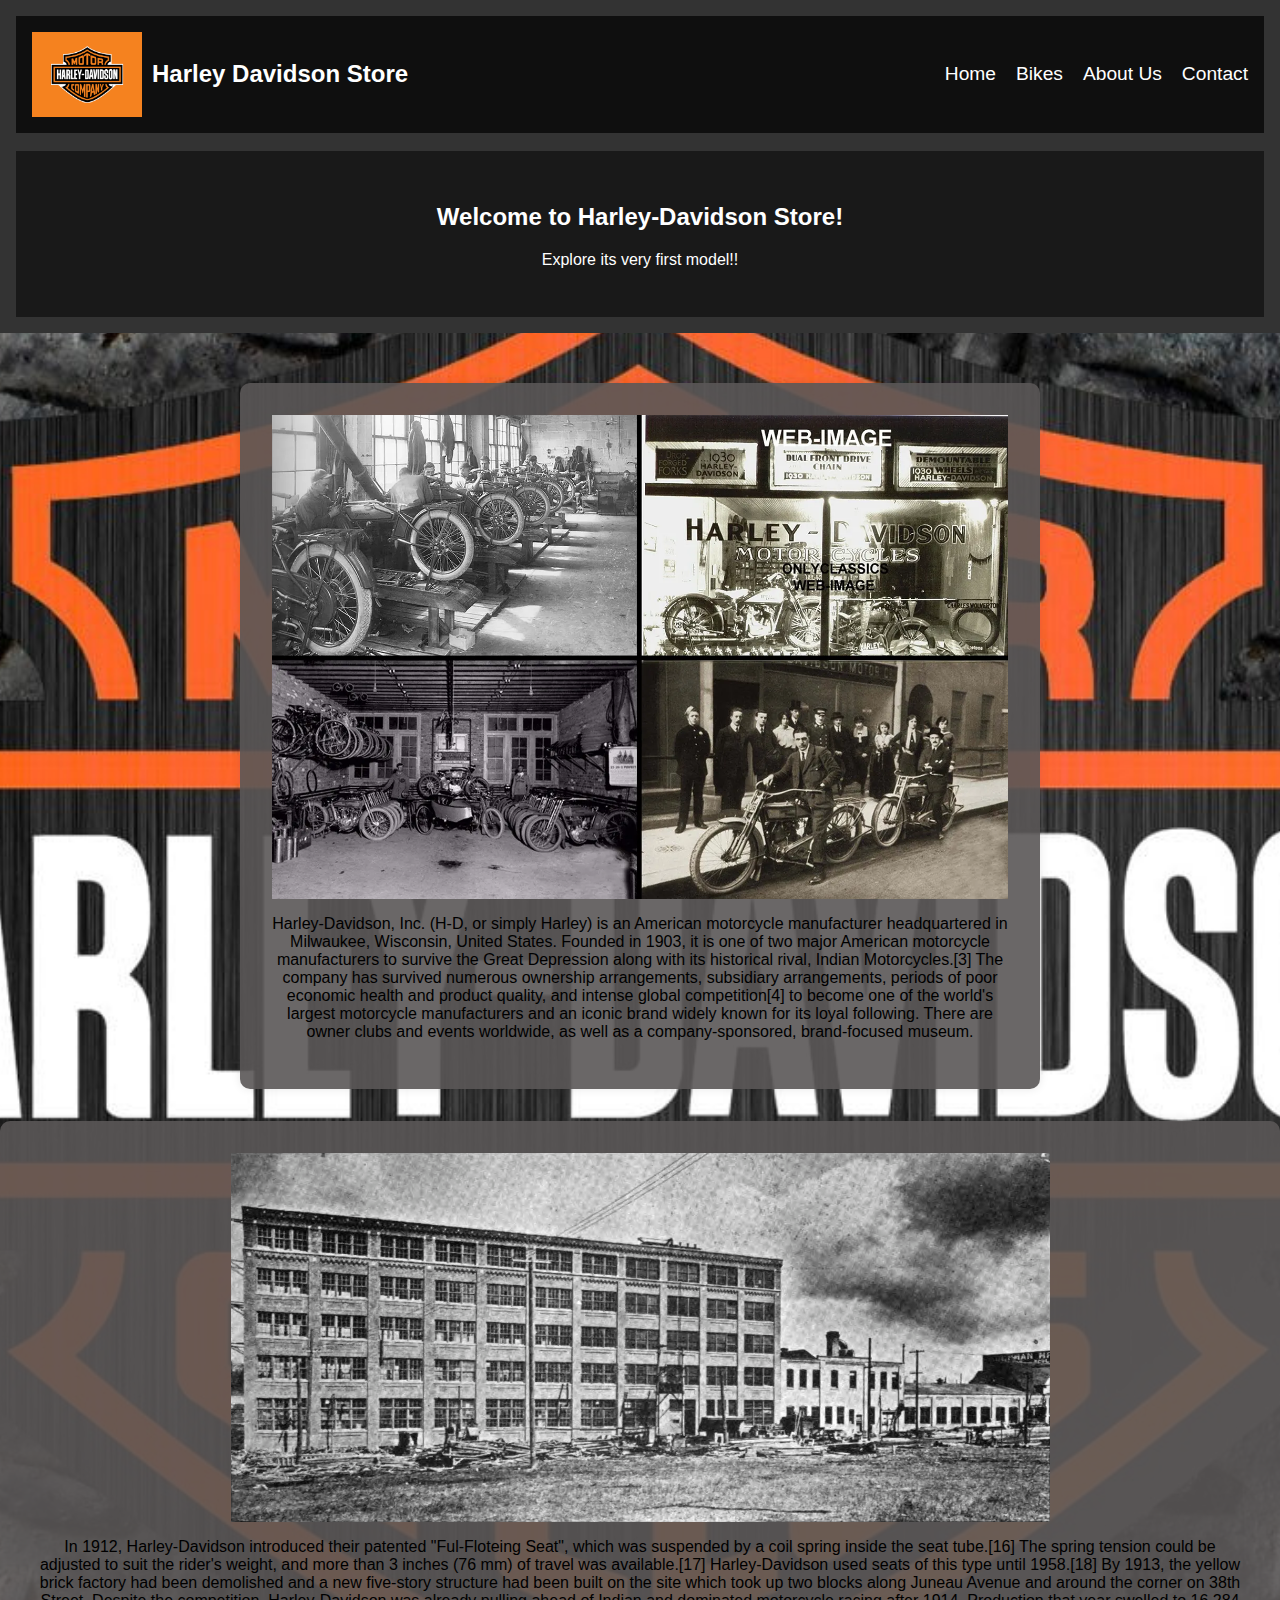
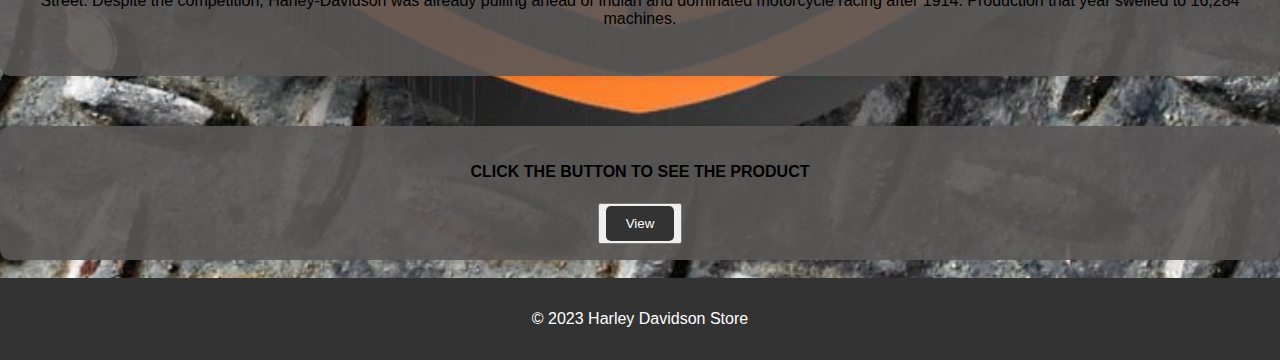
<file: saharshproject/index.html>
<!DOCTYPE html>
<html lang="en">
<head>
  <meta charset="UTF-8">
  <meta name="viewport" content="width=device-width, initial-scale=1.0">
  <link rel="stylesheet" href="./css/styles.css"> <!-- Link to external stylesheet -->
  <title>Harley Davidson Store</title>
</head>
<body>
  <header>
    <nav>
        <a href="index.html" class="logo">
          <img src="./img/504294-Harley-Davidson.png" alt="Bike Sale Logo">
          Harley Davidson Store
        </a>
        <ul>
          <li><a href="index.html">Home</a></li>
          <li><a href="Product.html">Bikes</a></li>
          <li><a href="aboutus.html">About Us</a></li>
          <li><a href="contactus.html">Contact</a></li>
        </ul>
      </nav>
      <br>
      <div class="welcome">
        <h2>Welcome to Harley-Davidson Store!</h2>
        <p>Explore its very first model!!</p>
      </div>
  </header>
  
  <!-- First Slide -->
  <br>
  <div class="main-container">
    <div class="slider-container">
      <div class="slide">
        <img src="./img/img.webp" alt="Bike 1">
        <p>Harley-Davidson, Inc. (H-D, or simply Harley) is an American motorcycle manufacturer headquartered in Milwaukee, Wisconsin, United States. Founded in 1903, it is one of two major American motorcycle manufacturers to survive the Great Depression along with its historical rival, Indian Motorcycles.[3] The company has survived numerous ownership arrangements, subsidiary arrangements, periods of poor economic health and product quality, and intense global competition[4] to become one of the world's largest motorcycle manufacturers and an iconic brand widely known for its loyal following. There are owner clubs and events worldwide, as well as a company-sponsored, brand-focused museum.</p>
      </div>
    </div>
  </div>
  
  <!-- Second Slide -->
  <div class="slider-container">
    <div class="slide">
      <img src="./img/Harley2.jpg" alt="Bike 1">
      <p>In 1912, Harley-Davidson introduced their patented "Ful-Floteing Seat", which was suspended by a coil spring inside the seat tube.[16] The spring tension could be adjusted to suit the rider's weight, and more than 3 inches (76 mm) of travel was available.[17] Harley-Davidson used seats of this type until 1958.[18] By 1913, the yellow brick factory had been demolished and a new five-story structure had been built on the site which took up two blocks along Juneau Avenue and around the corner on 38th Street. Despite the competition, Harley-Davidson was already pulling ahead of Indian and dominated motorcycle racing after 1914. Production that year swelled to 16,284 machines.</p>
    </div>
  </div>
  
  <br>
  
  <!-- View Product Button -->
  <div class="view-container">
    <h4>CLICK THE BUTTON TO SEE THE PRODUCT</h4>
    <button type="submit">
      <a href="Product.html" button type="" class="view-link">View</a>
    </button>
  </div>
  
  <br>
  <footer>
    <p>&copy; 2023 Harley Davidson Store </p>
  </footer>
  
</body>
</html>
</file>
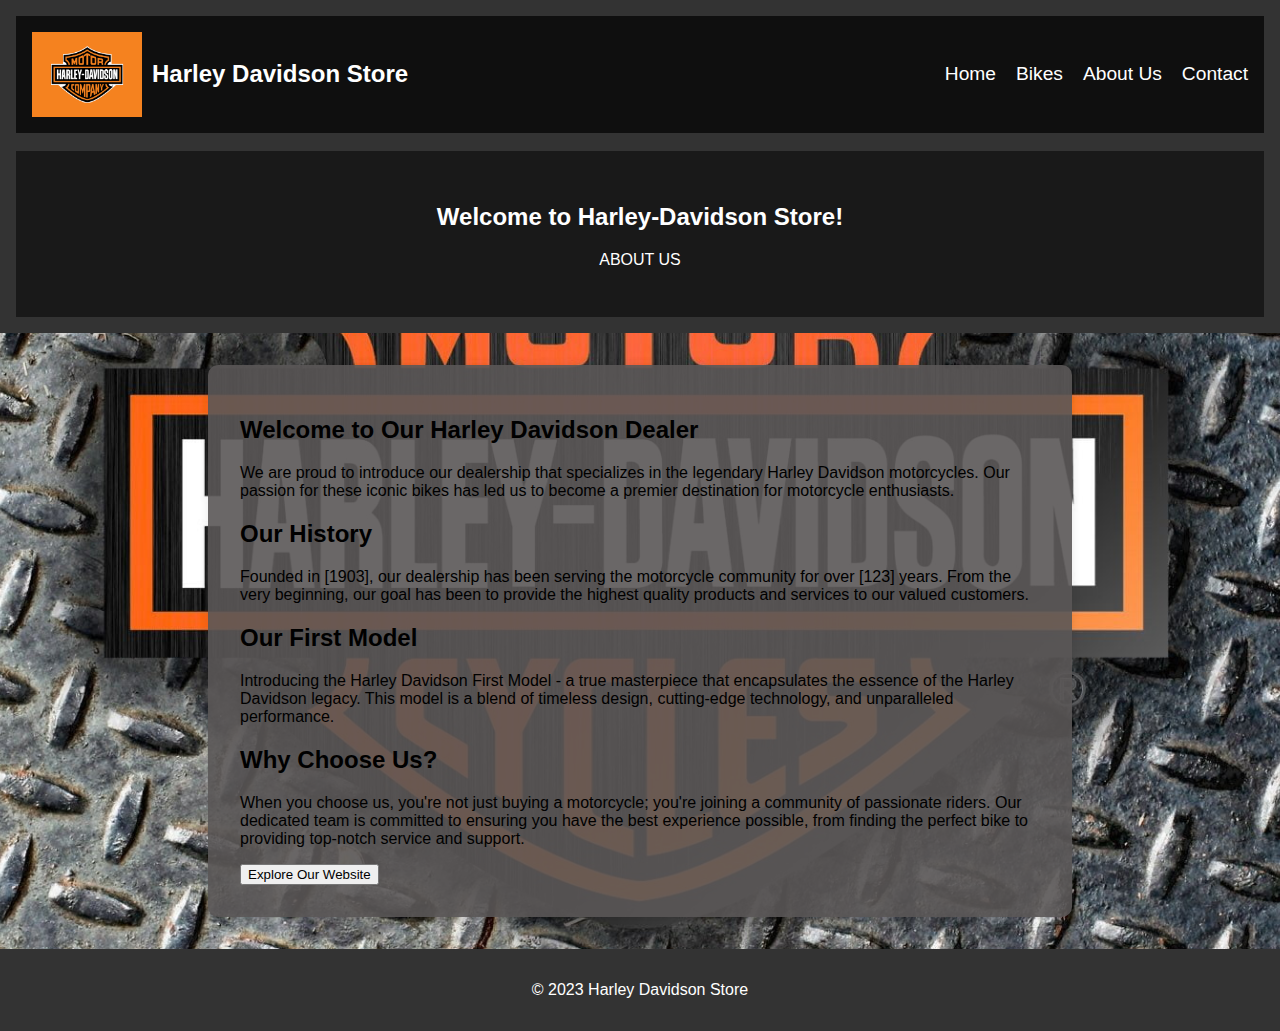
<file: saharshproject/aboutus.html>
<!DOCTYPE html>
<html lang="en">
<head>
  <meta charset="UTF-8">
  <meta name="viewport" content="width=device-width, initial-scale=1.0">
  <link rel="stylesheet" href="./css/styles.css"> <!-- Link to external stylesheet -->
  <title>Harley Davidson Store</title>
  <style>
    /* Add your CSS styles here if needed */
  </style>
</head>
<body>
  <header>
    <nav>
      <a href="index.html" class="logo">
        <img src="./img/504294-Harley-Davidson.png" alt="Bike Sale Logo">
        Harley Davidson Store
      </a>
      <ul>
        <li><a href="index.html">Home</a></li>
        <li><a href="Product.html">Bikes</a></li>
        <li><a href="aboutus.html">About Us</a></li>
        <li><a href="contactus.html">Contact</a></li>
      </ul>
    </nav>
    <br>
    <div class="welcome">
      <h2>Welcome to Harley-Davidson Store!</h2>
      <p>ABOUT US</p>
    </div>
  </header>

  <!-- About Section -->
  <div class="about-section">
    <h2>Welcome to Our Harley Davidson Dealer</h2>
    <p>We are proud to introduce our dealership that specializes in the legendary Harley Davidson motorcycles. Our passion for these iconic bikes has led us to become a premier destination for motorcycle enthusiasts.</p>
    
    <h2>Our History</h2>
    <p>Founded in [1903], our dealership has been serving the motorcycle community for over [123] years. From the very beginning, our goal has been to provide the highest quality products and services to our valued customers.</p>
    
    <h2>Our First Model</h2>
    <p>Introducing the Harley Davidson First Model - a true masterpiece that encapsulates the essence of the Harley Davidson legacy. This model is a blend of timeless design, cutting-edge technology, and unparalleled performance.</p>
    
    <h2>Why Choose Us?</h2>
    <p>When you choose us, you're not just buying a motorcycle; you're joining a community of passionate riders. Our dedicated team is committed to ensuring you have the best experience possible, from finding the perfect bike to providing top-notch service and support.</p>
    
    <!-- Explore Button -->
    <a href="Product.html" class="explore-button">
      <button>Explore Our Website</button>
    </a>
  </div>

  <footer>
    <p>&copy; 2023 Harley Davidson Store </p>
  </footer>
</body>
</html>
</file>
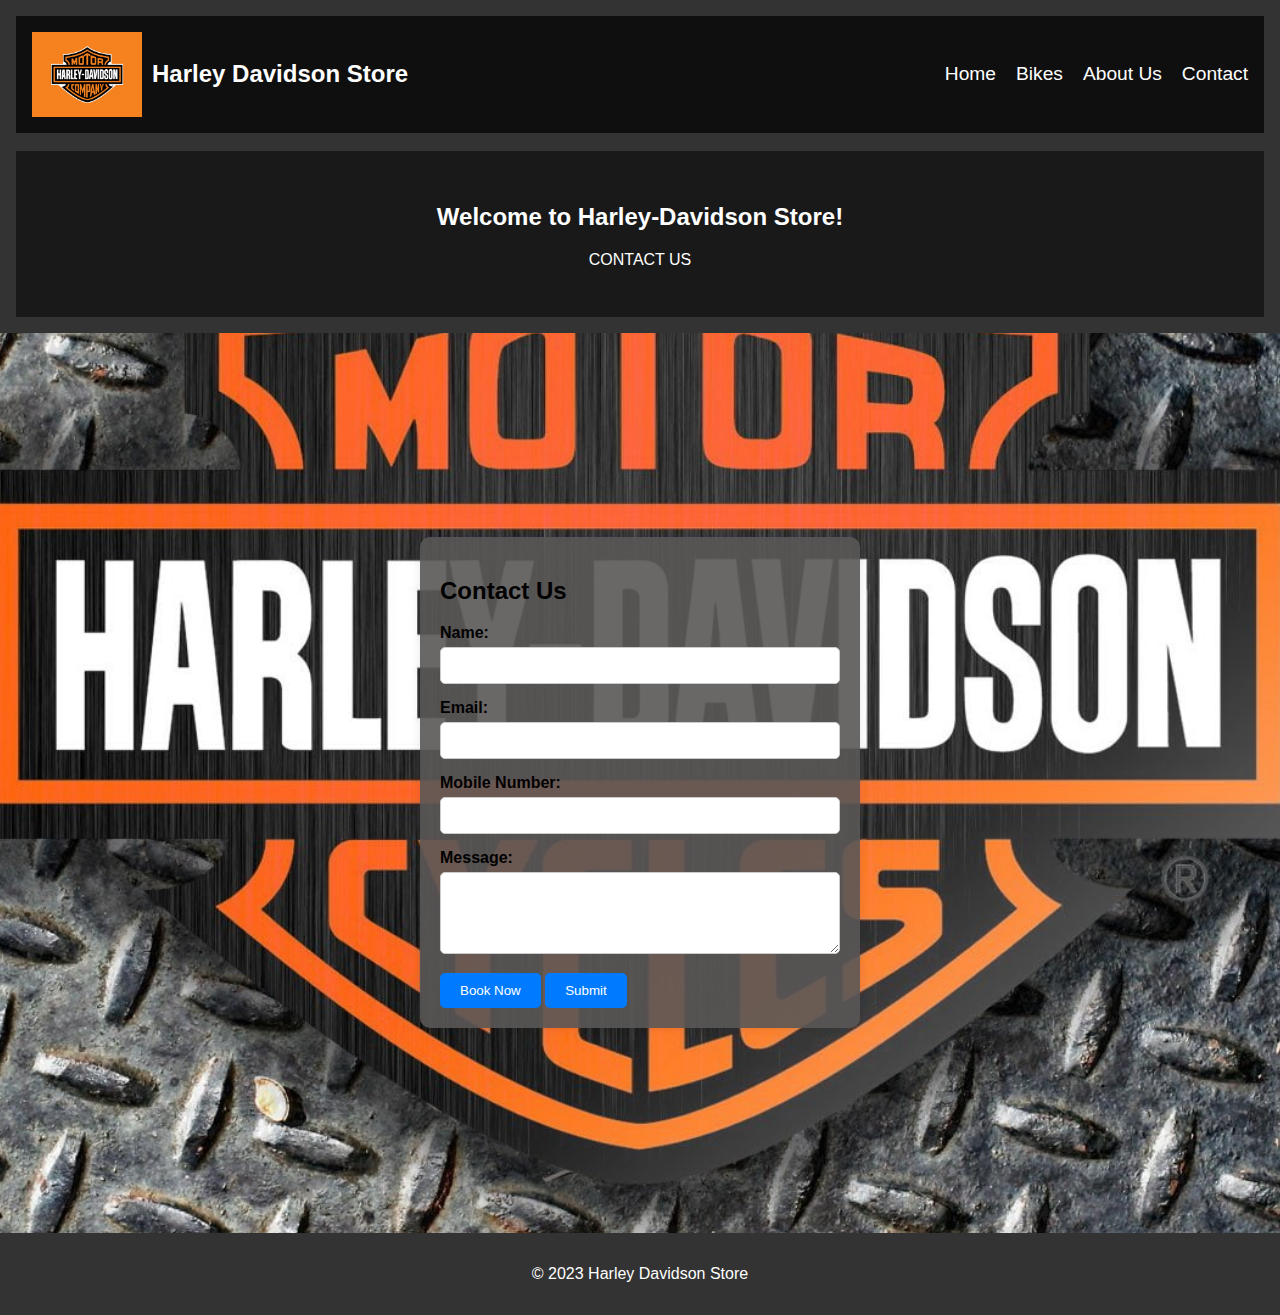
<file: saharshproject/contactus.html>
<!DOCTYPE html>
<html lang="en">
<head>
  <meta charset="UTF-8">
  <meta name="viewport" content="width=device-width, initial-scale=1.0">
  <link rel="stylesheet" href="./css/styles.css"> <!-- Link to external stylesheet -->
  <title>Harley Davidson Store</title>
  <style>
    /* Add your CSS styles here if needed */
  </style>
</head>
<body>
  <header>
    <nav>
      <a href="index.html" class="logo">
        <img src="./img/504294-Harley-Davidson.png" alt="Bike Sale Logo">
        Harley Davidson Store
      </a>
      <ul>
        <li><a href="index.html">Home</a></li>
        <li><a href="Product.html">Bikes</a></li>
        <li><a href="aboutus.html">About Us</a></li>
        <li><a href="contactus.html">Contact</a></li>
      </ul>
    </nav>
    <br>
    <div class="welcome">
      <h2>Welcome to Harley-Davidson Store!</h2>
      <p>CONTACT US</p>
    </div>
  </header>
  
  <!-- Contact Form Container -->
  <div class="contact-form-container">
    <div class="contact-form">
      <h2>Contact Us</h2>
      <form id="contactForm">
        <label for="name">Name:</label>
        <input type="text" id="name" name="name" required>

        <label for="email">Email:</label>
        <input type="email" id="email" name="email" required>

        <label for="mobile">Mobile Number:</label>
        <input type="tel" id="mobile" name="mobile" maxlength="10" required>

        <label for="message">Message:</label>
        <textarea id="message" name="message" rows="4" required></textarea>

        <!-- Button for booking -->
        <button type="button" id="book">Book Now</button>
        
        <!-- Submit button for sending the message -->
        <button type="button" id="submitButton">Submit</button>
      </form>
    </div>
  </div>
  
  <!-- JavaScript to handle form submission and actions -->
  <script>
    // Handle form submission for general contact
    document.getElementById("submitButton").addEventListener("click", function() {
      const name = document.getElementById("name").value;
      const email = document.getElementById("email").value;
      const mobile = document.getElementById("mobile").value;

      if (name === "" || email === "" || mobile === "") {
        alert("Please complete the form before submitting.");
      } else {
        alert("Thank you for contacting us! We will contact you shortly.");
        window.location.assign('index.html'); // Redirect after submission
      } 
    });

    // Handle form submission for booking
    document.getElementById("book").addEventListener("click", function(){
      const name = document.getElementById("name").value;
      const email = document.getElementById("email").value;
      const mobile = document.getElementById("mobile").value;
      
      if (name === "" || email === "" || mobile === "") {
        alert("Please complete the form before submitting.");
      } else {
        alert("Thank you for booking! We will share the meeting details shortly through email.");
        window.location.assign('Product.html'); // Redirect after submission
      } 
    });
  </script>

  <footer>
    <p>&copy; 2023 Harley Davidson Store </p>
  </footer>
</body>
</html>
</file>
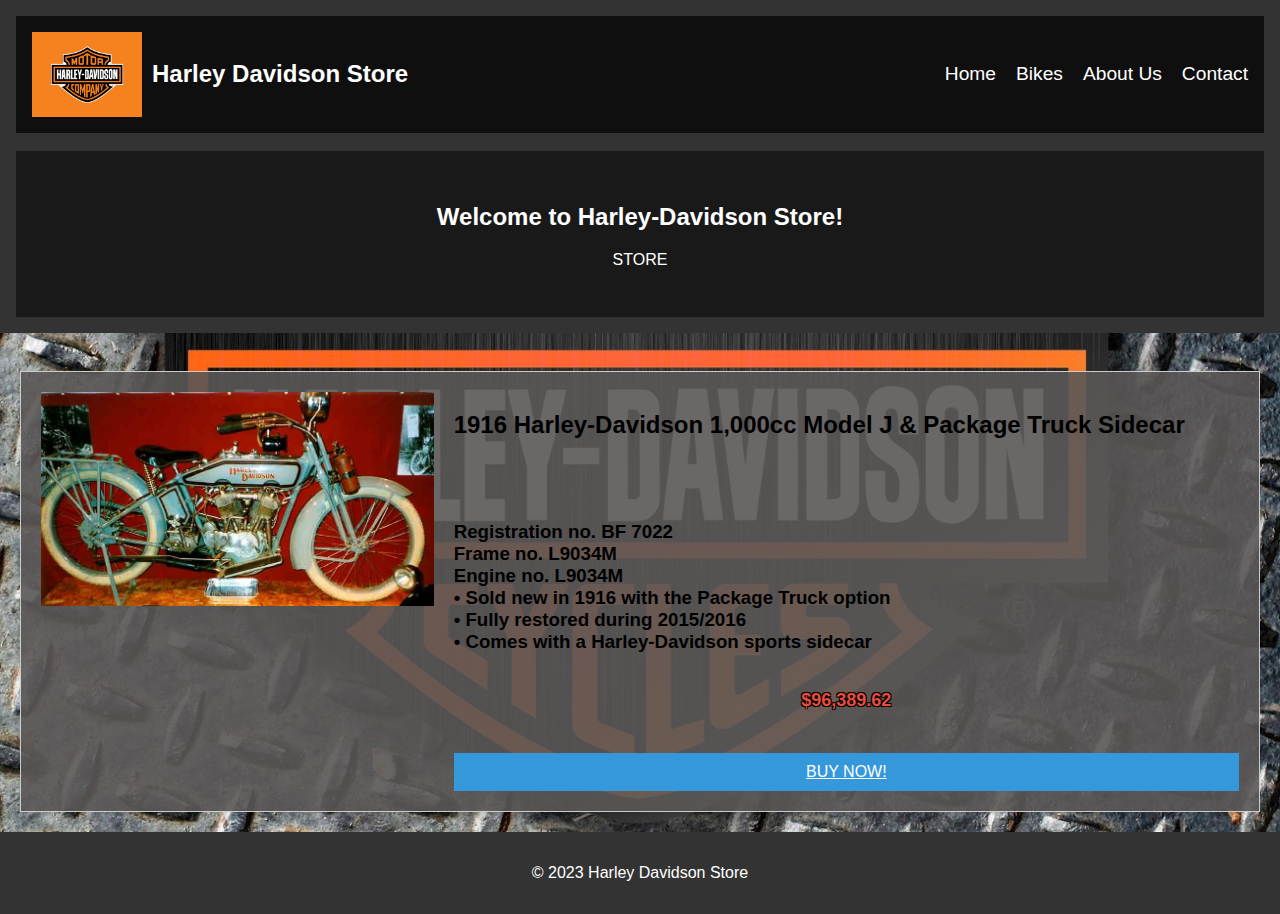
<file: saharshproject/Product.html>
<!DOCTYPE html>
<html lang="en">
<head>
  <meta charset="UTF-8">
  <meta name="viewport" content="width=device-width, initial-scale=1.0">
  <link rel="stylesheet" href="./css/styles.css"> <!-- Link to external stylesheet -->
  <title>Harley Davidson Store</title>
</head>
<body>
  <header>
    <nav>
        <a href="index.html" class="logo">
          <img src="./img/504294-Harley-Davidson.png" alt="Bike Sale Logo">
          Harley Davidson Store
        </a>
        <ul>
          <li><a href="index.html">Home</a></li>
          <li><a href="Product.html">Bikes</a></li>
          <li><a href="aboutus.html">About Us</a></li>
          <li><a href="contactus.html">Contact</a></li>
        </ul>
      </nav>
      <br>
      <div class="welcome">
        <h2>Welcome to Harley-Davidson Store!</h2>
        <p>STORE</p>
      </div>
  </header>
  
  <!-- Product details section -->
  <br>
  <div class="product-container">
    <div class="product">
      <div class="product-image">
        <img src="./img/Harley1.jpg" alt="Product">
      </div>
      <div class="product-details">
        <h2>1916 Harley-Davidson 1,000cc Model J & Package Truck Sidecar</h2>
        <p class="product-description"><h3>
         <br> Registration no. BF 7022
         <br> Frame no. L9034M
         <br> Engine no. L9034M
         <br> • Sold new in 1916 with the Package Truck option
         <br> • Fully restored during 2015/2016
         <br> • Comes with a Harley-Davidson sports sidecar
          </h3>
        <p class="product-price">$96,389.62</p>
        
        <!-- Button to buy the product -->
        <div class="explore-button">
          <a href="contactus.html" class="add-to-cart-button">BUY NOW!</a>
      </div>
      </div>
    </div>
    </div>
  </div>
  
  <!-- Footer section -->
  <footer>
    <p>&copy; 2023 Harley Davidson Store </p>
  </footer>
  
</body>
</html>
</file>
<file: saharshproject/css/styles.css>
body {
  margin: 0;
  font-family: Arial, sans-serif;
  background-image: url('bgimg.jpg');
  background-size: cover;
  background-position: center;
  background-repeat: no-repeat;
}

/* Header and footer styles */
header, footer {
  background-color: #333;
  color: white;
  text-align: center;
  padding: 1em;
}

/* Navigation styles */
nav {
  background-color: rgba(0, 0, 0, 0.7);
  display: flex;
  justify-content: space-between;
  align-items: center;
  padding: 1em;
}

/* Styles for the welcome section */
.welcome {
  background-color: rgba(0, 0, 0, 0.5);
  color: white;
  padding: 2em;
  text-align: center;
}

/* Logo styles */
.logo {
  display: flex;
  align-items: center;
  color: white;
  text-decoration: none;
  font-weight: bold;
  font-size: 1.5em;
}

/* Logo image styles */
.logo img {
  width: 110px;
  height: auto;
  margin-right: 10px;
}

/* Navigation list styles */
nav ul {
  list-style: none;
  display: flex;
  gap: 20px;
}

/* Navigation link styles */
nav ul li a {
  color: white;
  text-decoration: none;
  font-size: 1.2em;
}

/* Main container styles */
.main-container {
  max-width: 800px;
  margin: 2rem auto;
  text-align: center;
}

/* Slider container styles */
.slider-container {
  background-color: rgb(90, 87, 87, 0.9);
  box-shadow: 0 0 10px rgba(0, 0, 0, 0.1);
  border-radius: 10px;
  padding: 2rem;
  margin-bottom: 2rem;
}

/* Slide image styles */
.slide img {
  max-width: 100%;
  height: auto;
}

/* View container styles */
.view-container {
  background-color: rgb(90, 87, 87, 0.9);
  padding: 1rem;
  border-radius: 10px;
  box-shadow: 0 0 10px rgba(0, 0, 0, 0.1);
  text-align: center;
}

/* View button styles */
.view-link {
  display: inline-block;
  padding: 10px 20px;
  background-color: #333;
  color: #fff;
  text-decoration: none;
  border-radius: 5px;
}

/* Slide styles */
.slide {
  flex: 0 0 100%;
  display: flex;
  flex-direction: column;
  align-items: center;
  justify-content: center;
  text-align: center;
}

/* Product page container styles */
.product-container {
  display: flex;
  flex-wrap: wrap;
  justify-content: center;
  max-width: 1600px;
  margin: 0 auto;
}

/* Styling for individual products */
.product {
  background-color: rgb(90, 87, 87, 0.9);
  flex: 1;
  border: 1px solid #ccc;
  margin: 20px;
  padding: 20px;
  display: flex;
  max-width: 100%;
  box-shadow: 0 2px 4px rgba(0, 0, 0, 0.1);
  transition: transform 0.2s ease-in-out;
}

/* Product image styles */
.product-image {
  flex: 1;
  margin-right: 20px;
  overflow: hidden;
  position: relative;
}

/* Product image hover effect styles */
.product-image img {
  width: 100%;
  height: auto;
  transition: transform 0.2s ease-in-out;
}

/* Product details styles */
.product-details {
  flex: 2;
  display: flex;
  flex-direction: column;
  justify-content: space-between;
}

/* Product title styles */
.product-details h2 {
  font-size: 24px;
  margin-bottom: 10px;
}

/* Product description styles */
.product-description {
  margin-bottom: 15px;
}

/* Product price styles */
.product-price {
  font-size: 18px;
  font-weight: bold;
  color: #e74c3c;
  text-align: center;
  text-shadow: -1px -1px 0 rgb(0, 0, 0), 1px -1px 0 rgb(0, 0, 0), -1px 1px 0 rgb(0, 0, 0), 1px 1px 0 rgb(0, 0, 0);
}

/* Add to cart button styles */
.add-to-cart-button {
  padding: 10px 20px;
  background-color: #3498db;
  color: white;
  border: none;
  cursor: pointer;
  transition: background-color 0.2s ease-in-out;
  display: flex;
  justify-content: center;
}

/* Add to cart button hover effect styles */
.add-to-cart-button:hover {
  background-color: #2980b9;
}
  /*designing the contact us page*/
  .contact-form {
    background-color:rgb(90, 87, 87,0.9); /* Light gray background */
    padding: 20px;
    border-radius: 10px;
    box-shadow: 0 0 10px rgba(0, 0, 0, 0.1);
    max-width: 400px;
    width: 100%;
  
}

.contact-form label {
    display: block;
    margin-bottom: 5px;
    font-weight: bold;
}

.contact-form input[type="text"],
.contact-form input[type="email"],
.contact-form input[type="tel"],


.contact-form textarea {
  max-width: 3000px; /* Set a maximum width for the input and textarea */
  width: 100%;
  padding: 10px;
  margin-bottom: 15px;
  border: 1px solid #ccc;
  border-radius: 5px;
  box-sizing: border-box; 
}
.contact-form button {
    background-color: #007bff;
    color: white;
    border: none;
    padding: 10px 20px;
    border-radius: 5px;
    cursor: pointer;
}

.contact-form button:hover {
    background-color: #0056b3;
}
.contact-form-container {
  display: flex;
  justify-content: center;
  align-items: center;
  height: 100vh;
}
.about-section {
  background-color: rgb(90, 87, 87,0.9); /* White background with slight transparency */
  max-width: 800px;
  margin: 2rem auto;
  padding: 2rem;
  box-shadow: 0 0 10px rgba(0, 0, 0, 0.1);
  border-radius: 10px;
}
.explore-button {
  margin-top: 1.5rem;
  text-align: center; /* Center align button */
}
</file>
